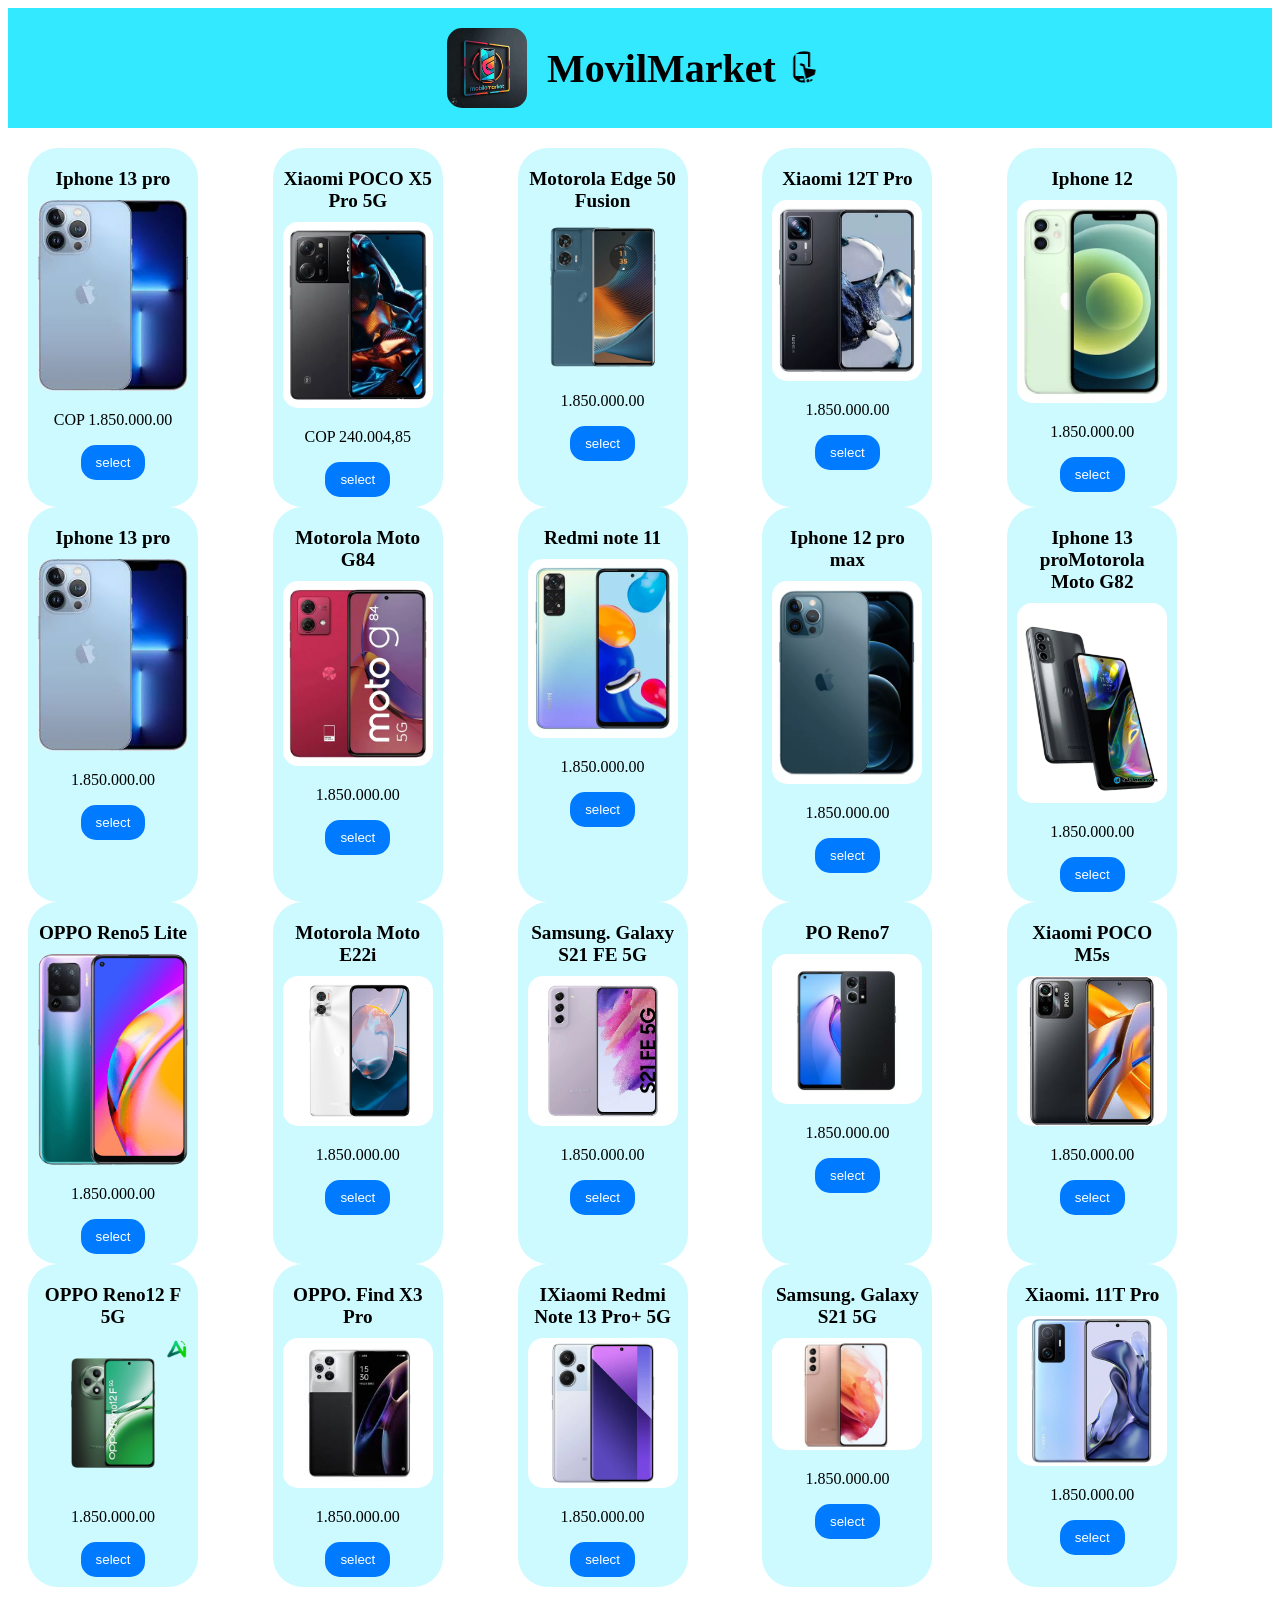
<file: Celulares-main/index.html>
<!DOCTYPE html> 
<html lang="es">
<head>
    <meta charset="UTF-8">
    <meta name="viewport" content="width=device-width, initial-scale=1.0">
    <title>MovilMarket</title>
    <link rel="stylesheet" href="styles.css">
</head>
<body>

    <header> 
        <img src="img/Logo-celular.webp" alt="Logo MovilMarket" class="logo">
        <h1>MovilMarket</h1>
        <button id="cartButton">
            <img src="img/carro.png" alt="Carrito" class="cart-icon">
        </button>
    </header>

    <aside id="cart" class="cart-container">
        <h2>Carrito de Compras</h2>
        <div id="cartItems"></div>
        <p id="totalPrice">Total: COP 0.00</p>
        <button onclick="checkout()">Comprar</button>
    </aside>

    
    <div class="product-table">
        <div class="product">
            <h3>Iphone 13 pro</h3>
            <img src="img/iphone 13 pro.jpg" alt="iphone 13 pro">
            <p> COP 1.850.000.00</p>
            <button onclick="openProductDetail('iphone 13 pro', 200)">select</button>
        </div>

    <div class="product">
        <h3>Xiaomi POCO X5 Pro 5G</h3>
        <img src="img/Xiaomi POCO X5 Pro 5G.webp" alt="Xiaomi POCO X5 Pro 5G">
        <p>COP 240.004,85</p>
        <button onclick="openProductDetail('Xiaomi POCO X5 Pro 5G', 200)">select</button>
    </div>

    <div class="product">
        <h3>Motorola Edge 50 Fusion</h3>
        <img src="img/motorola-edge-50-fusion-.webp" alt="Motorola Edge 50 Fusion">
        <p>1.850.000.00</p>
        <button onclick="openProductDetail('Motorola Edge 50 Fusion', 200)">select</button>
    </div>

    <div class="product">
        <h3>Xiaomi 12T Pro</h3>
        <img src="img/Xiaomi 12T Pro.webp" alt="Xiaomi 12T Pro">
        <p>1.850.000.00</p>
        <button onclick="openProductDetail('Xiaomi 12T Pro', 200)">select</button>
    </div>

    <div class="product">
        <h3>Iphone 12</h3>
        <img src="img/iphone 12.webp" alt="iphone 12">
        <p>1.850.000.00</p>
        <button onclick="openProductDetail('iphone 12', 200)">select</button>
    </div>

    <div class="product">
        <h3>Iphone 13 pro</h3>
        <img src="img/iphone 13 pro.jpg" alt="iphone 13 pro">
        <p>1.850.000.00</p>
        <button onclick="openProductDetail('iphone 13 pro', 200)">select</button>
    </div>

    <div class="product">
        <h3>Motorola Moto G84</h3>
        <img src="img/Motorola Moto G84.webp" alt="Motorola Moto G84">
        <p>1.850.000.00</p>
        <button onclick="openProductDetail('Motorola Moto G84', 200)">select</button>
    </div>

    <div class="product">
        <h3>Redmi note 11</h3>
        <img src="img/redmi note 11.webp" alt="redmi note 11">
        <p>1.850.000.00</p>
        <button onclick="openProductDetail('redmi note 11', 200)">select</button>
    </div>

    <div class="product">
        <h3>Iphone 12 pro max</h3>
        <img src="img/Iphone 12 pro max.webp" alt="iphone 12 pro max">
        <p>1.850.000.00</p>
        <button onclick="openProductDetail('iphone 12 pro max', 200)">select</button>
    </div>

    <div class="product">
        <h3>Iphone 13 proMotorola Moto G82</h3>
        <img src="img/Motorola Moto G82..jpg" alt="Motorola Moto G82">
        <p>1.850.000.00</p>
        <button onclick="openProductDetail('Motorola Moto G82', 200)">select</button>
    </div>

    <div class="product">
        <h3>OPPO Reno5 Lite</h3>
        <img src="img/OPPO Reno5 Lite.png" alt="iOPPO Reno5 Lite">
        <p>1.850.000.00</p>
        <button onclick="openProductDetail('OPPO Reno5 Lite', 200)">select</button>
    </div>

    <div class="product">
        <h3>Motorola Moto E22i</h3>
        <img src="img/Motorola Moto E22i.webp" alt="Motorola Moto E22i">
        <p>1.850.000.00</p>
        <button onclick="openProductDetail('Motorola Moto E22i', 200)">select</button>
    </div>

    <div class="product">
        <h3>Samsung. Galaxy S21 FE 5G</h3>
        <img src="img/Samsung. Galaxy S21 FE 5G..webp" alt="Samsung. Galaxy S21 FE 5G">
        <p>1.850.000.00</p>
        <button onclick="openProductDetail('Samsung. Galaxy S21 FE 5G', 200)">select</button>
    </div>

    <div class="product">
        <h3>PO Reno7</h3>
        <img src="img/PO Reno7.avif" alt="PO Reno7">
        <p>1.850.000.00</p>
        <button onclick="openProductDetail('PO Reno7', 200)">select</button>
    </div>

    <div class="product">
        <h3>Xiaomi POCO M5s</h3>
        <img src="img/Xiaomi POCO M5s..jfif" alt="Xiaomi POCO M5s">
        <p>1.850.000.00</p>
        <button onclick="openProductDetail('Xiaomi POCO M5s', 200)">select</button>
    </div>

    <div class="product">
        <h3>OPPO Reno12 F 5G</h3>
        <img src="img/OPPO Reno12 F 5G.webp" alt="OPPO Reno12 F 5Go">
        <p>1.850.000.00</p>
        <button onclick="openProductDetail('iOPPO Reno12 F 5G', 200)">select</button>
    </div>

    <div class="product">
        <h3>OPPO. Find X3 Pro</h3>
        <img src="img/OPPO. Find X3 Pro..jfif" alt="OPPO. Find X3 Pro">
        <p>1.850.000.00</p>
        <button onclick="openProductDetail('OPPO. Find X3 Pro', 200)">select</button>
    </div>

    <div class="product">
        <h3>IXiaomi Redmi Note 13 Pro+ 5G</h3>
        <img src="img/Xiaomi Redmi Note 13 Pro+ 5G..webp" alt="Xiaomi Redmi Note 13 Pro+ 5G">
        <p>1.850.000.00</p>
        <button onclick="openProductDetail('Xiaomi Redmi Note 13 Pro+ 5G', 200)">select</button>
    </div>

    <div class="product">
        <h3>Samsung. Galaxy S21 5G</h3>
        <img src="img/Samsung. Galaxy S21 5G..webp" alt="Samsung. Galaxy S21 5G">
        <p>1.850.000.00</p>
        <button onclick="openProductDetail('Samsung. Galaxy S21 5G', 200)">select</button>
    </div>

    <div class="product">
        <h3>Xiaomi. 11T Pro</h3>
        <img src="img/Xiaomi. 11T Pro..jpg" alt="Xiaomi. 11T Pro">
        <p>1.850.000.00</p>
        <button onclick="openProductDetail('Xiaomi. 11T Pro', 200)">select</button>
    </div>

    
    <script src="app.js"></script>
</body>
</html>
</file>
<file: Celulares-main/styles.css>
header {
    display: flex;
    align-items: center;
    justify-content: center;
    background-color: #33e9ff;
    padding: 20px;
}

#cartButton {
    background-color: transparent;
    border: none;
}

.cart-icon {
    width: 27px;
    height: 2rem;
}

.logo {
    width: 80px; 
    height: auto;
    margin-right: 20px; 
}

h1 {
    font-size: 2.5em;
    margin: 0;
}


.product-table {
    display: grid;
    grid-template-columns: repeat(5, 1fr);
    padding: 20px;
}
.product {
    background-color: #ccfaff ;
    border-radius: 30px;
    width: 150px;
    text-align: center;
    padding: 10px;
    transition: transform 0.3s ease;
    
}

img {
   width: 100%;
    border-radius: 15px;
    
}

h3 {
    margin: 10px 0;
    font-size: 1.2rem;
}

button {
    background-color: #007bff;
    color: white;
    border: none;
    padding: 10px 15px;
    border-radius: 15px;
}

button:hover {
    background-color: #0056b3;
}

.product:hover {
    transform: translateY(-5px);
} 


.cart-container {
    position: fixed;
    top: 100px;
    right: 20px;
    width: 300px;
    background-color: #f1f1f1;
    border-radius: 10px;
    padding: 20px;
    display: none;
}

.cart-container.visible {
    display: block;
}

.cart-item {
    margin-bottom: 10px;
}

.cart-container h2 {
    font-size: 1.5em;
}

.cart-container button {
    background-color: #007bff;
    color: white;
    padding: 10px 20px;
    border: none;
    border-radius: 5px;
    cursor: pointer;
    font-size: 1em;
}

.cart-container button:hover {
    background-color: #0056b3;
}
</file>
